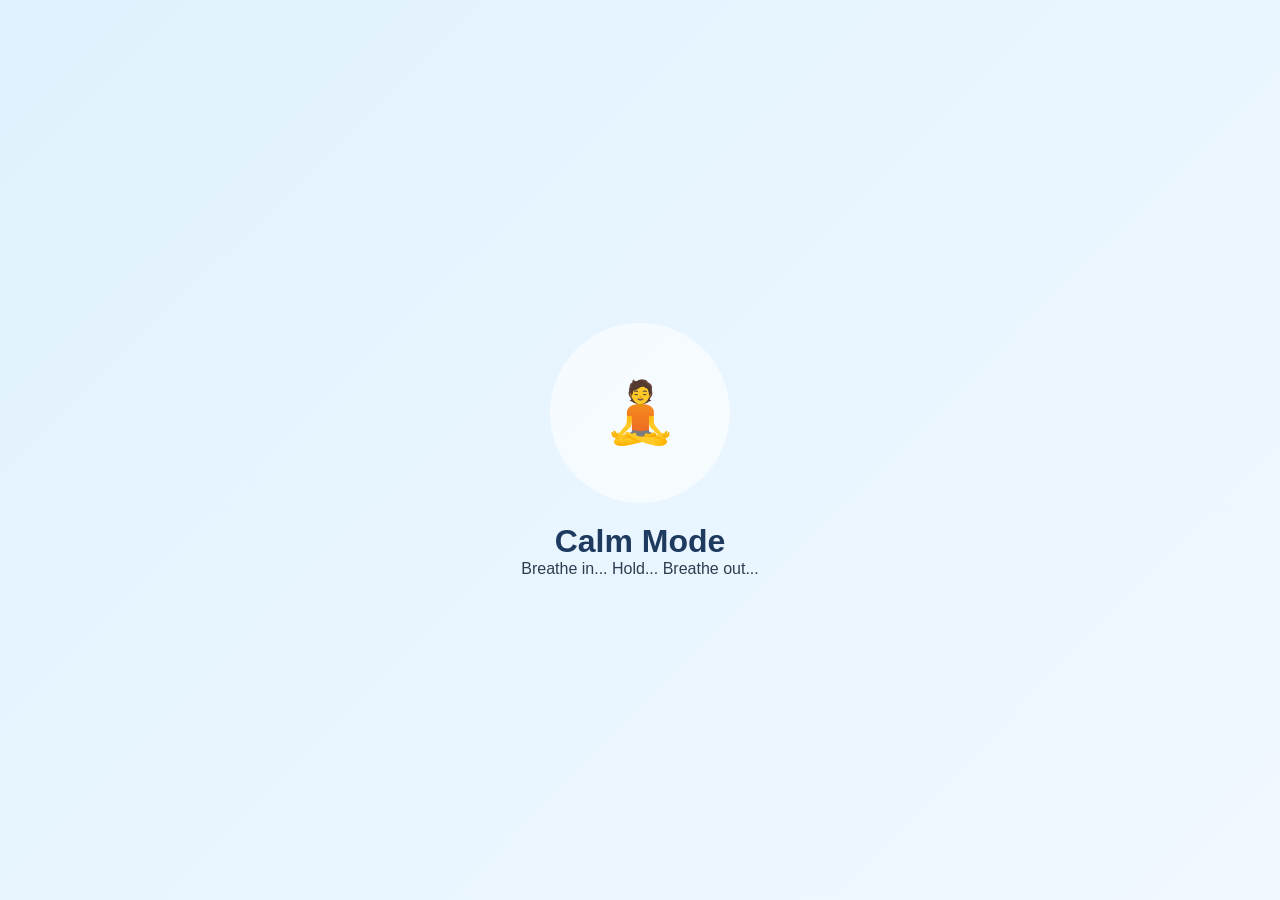
<file: calm.html>
<!DOCTYPE html>
<html lang="en">
<head>
<meta charset="UTF-8">
<meta name="viewport" content="width=device-width, initial-scale=1.0">
<title>Calm Mode</title>
<link rel="stylesheet" href="style.css">

<style>
body{
    margin:0;
    font-family:Arial;
}

/* CALM CENTER */
.calm-container{
    height:100vh;
    display:flex;
    justify-content:center;
    align-items:center;
    flex-direction:column;
    background: linear-gradient(135deg, #e0f2fe, #f1f8ff);
    text-align:center;
}

.breath-circle{
    width:180px;
    height:180px;
    border-radius:50%;
    background: rgba(255,255,255,0.6);
    display:flex;
    justify-content:center;
    align-items:center;
    font-size:60px;
    animation: breathe 4s infinite ease-in-out;
    margin-bottom:20px;
}

@keyframes breathe{
    0%{transform:scale(1);}
    50%{transform:scale(1.3);}
    100%{transform:scale(1);}
}

h1{
    color:#1e3a5f;
}

p{
    color:#2c3e50;
}
</style>

</head>

<body>

<div class="calm-container">

    <div class="breath-circle">🧘</div>

    <h1>Calm Mode</h1>
    <p>Breathe in... Hold... Breathe out...</p>

</div>

</body>
</html>
</file>
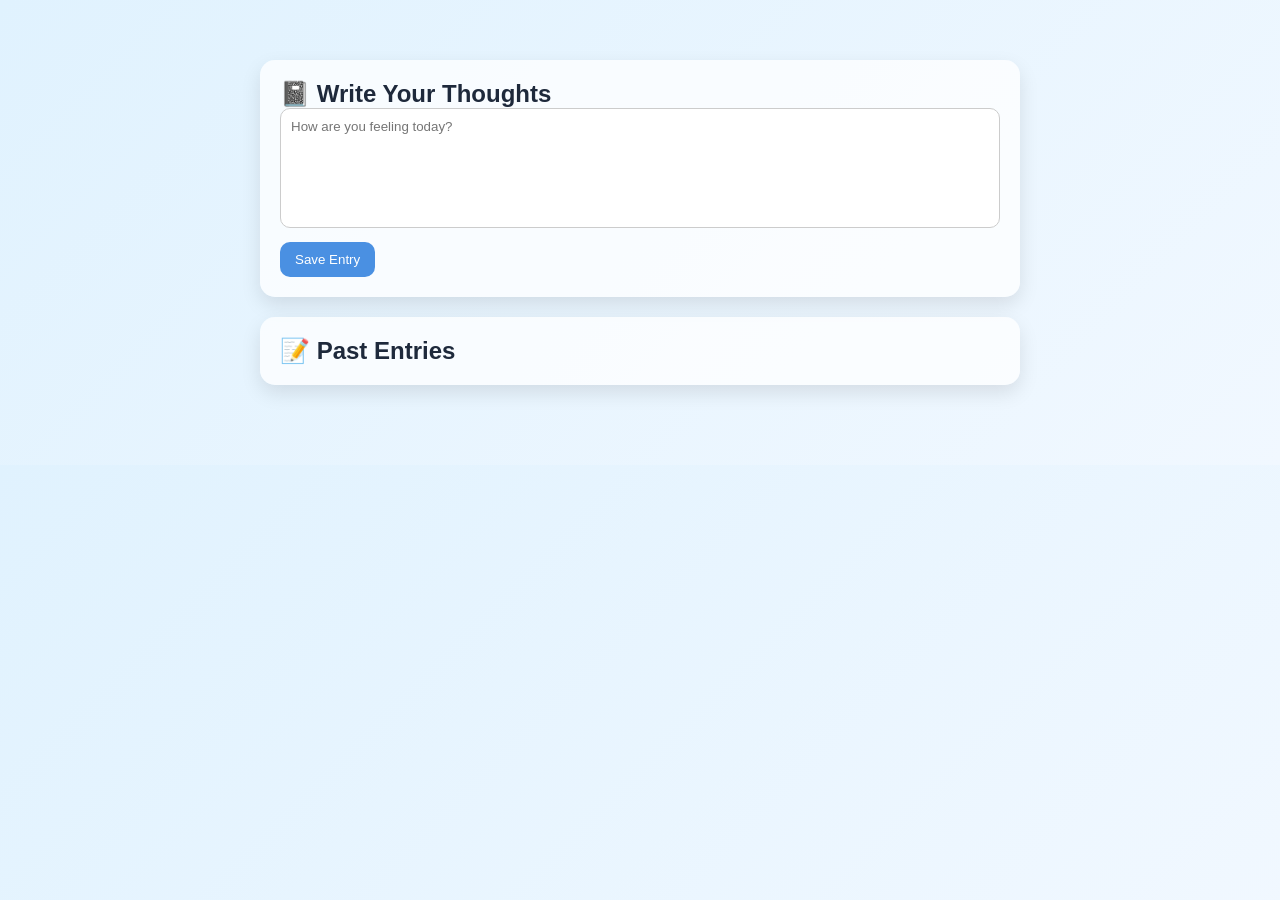
<file: journal.html>
<!DOCTYPE html>
<html lang="en">
<head>
<meta charset="UTF-8">
<meta name="viewport" content="width=device-width, initial-scale=1.0">
<title>Journal</title>
<link rel="stylesheet" href="style.css">

<style>
body{
    font-family: Arial, sans-serif;
    margin:0;
    background: linear-gradient(135deg, #e0f2fe, #f1f8ff);
}

/* MAIN CONTAINER */
.journal-container{
    max-width:800px;
    margin:40px auto;
    padding:20px;
}

/* CARDS */
.card{
    background: rgba(255,255,255,0.75);
    padding:20px;
    border-radius:15px;
    box-shadow:0 8px 20px rgba(0,0,0,0.1);
    margin-bottom:20px;
}

/* TEXTAREA */
textarea{
    width:100%;
    height:120px;
    padding:10px;
    border-radius:10px;
    border:1px solid #ccc;
    resize:none;
}

/* BUTTON */
button{
    margin-top:10px;
    padding:10px 15px;
    border:none;
    border-radius:10px;
    background:#4a90e2;
    color:white;
    cursor:pointer;
}

/* ENTRY */
.entry{
    padding:10px;
    border-bottom:1px solid #ddd;
}
</style>

</head>

<body>

<div class="journal-container">

    <!-- INPUT -->
    <div class="card">
        <h2>📓 Write Your Thoughts</h2>

        <textarea id="journalText" placeholder="How are you feeling today?"></textarea>

        <button onclick="saveEntry()">Save Entry</button>
    </div>

    <!-- HISTORY -->
    <div class="card">
        <h2>📝 Past Entries</h2>
        <div id="entries"></div>
    </div>

</div>

<script>

/* ================= AI MOOD DETECTION ================= */
function detectMood(text){

    text = text.toLowerCase();

    let score = 0;

    // positive words
    if(text.includes("happy") || text.includes("good") || text.includes("great") || text.includes("awesome")){
        score += 2;
    }

    if(text.includes("calm") || text.includes("peace") || text.includes("relax")){
        score += 1;
    }

    // negative words
    if(text.includes("sad") || text.includes("tired") || text.includes("bad")){
        score -= 2;
    }

    if(text.includes("stress") || text.includes("anxious") || text.includes("worried")){
        score -= 3;
    }

    if(score >= 2){
        return "😊 Happy";
    }
    else if(score >= 0){
        return "😌 Calm";
    }
    else if(score < 0 && score > -3){
        return "😔 Sad";
    }
    else{
        return "😫 Stressed";
    }
}

/* ================= SAVE ENTRY ================= */
function saveEntry(){

    let text = document.getElementById("journalText").value;

    if(text === ""){
        alert("Please write something first!");
        return;
    }

    let mood = detectMood(text);

    let entries = JSON.parse(localStorage.getItem("journal")) || [];

    entries.push({
        text: text,
        mood: mood,
        date: new Date().toLocaleDateString()
    });

    localStorage.setItem("journal", JSON.stringify(entries));

    document.getElementById("journalText").value = "";

    loadEntries();
}

/* ================= LOAD ENTRIES ================= */
function loadEntries(){

    let entries = JSON.parse(localStorage.getItem("journal")) || [];

    let container = document.getElementById("entries");

    container.innerHTML = "";

    entries.reverse().forEach(e => {

        container.innerHTML += `
            <div class="entry">
                <b>${e.date}</b><br>
                <b>${e.mood}</b><br>
                ${e.text}
            </div>
        `;
    });
}

/* INIT */
loadEntries();

</script>

</body>
</html>
</file>
<file: style.css>
*{
    margin:0;
    padding:0;
    box-sizing:border-box;
    font-family:Arial,sans-serif;
}

body{
    background:#f4f7fb;
    color:#1e293b;
}

/* NAVBAR */

.navbar{
    width:100%;
    background:white;
    padding:20px 60px;
    display:flex;
    justify-content:space-between;
    align-items:center;
    box-shadow:0 2px 10px rgba(0,0,0,0.08);
}

.logo{
    font-size:48px;
    font-weight:bold;
    color:#2563eb;
}

.nav-links{
    display:flex;
    gap:20px;
}

.nav-links button{
    padding:12px 24px;
    border:none;
    border-radius:12px;
    background:#2563eb;
    color:white;
    cursor:pointer;
    font-size:16px;
}

/* MAIN CONTAINER */

.container{
    display:flex;
    justify-content:space-between;
    align-items:center;
    padding:60px;
    gap:50px;
}

/* LEFT */

.left-section{
    flex:1;
    background:white;
    padding:40px;
    border-radius:25px;
    box-shadow:0 4px 20px rgba(0,0,0,0.08);
}

.left-section h1{
    font-size:60px;
    margin-bottom:20px;
    color:#0f172a;
}

.subtitle{
    font-size:20px;
    line-height:1.7;
    margin-bottom:30px;
    color:#475569;
}

.left-section label{
    display:block;
    margin-top:25px;
    margin-bottom:10px;
    font-size:22px;
    font-weight:bold;
}

.left-section select,
.left-section input{
    width:100%;
    padding:16px;
    border-radius:14px;
    border:1px solid #cbd5e1;
    font-size:18px;
}

.left-section button{
    margin-top:25px;
    width:100%;
    padding:16px;
    border:none;
    border-radius:14px;
    background:#2563eb;
    color:white;
    font-size:18px;
    cursor:pointer;
}

/* RIGHT */

.right-section{
    flex:1;
    text-align:center;
}

.circle{
    width:300px;
    height:300px;
    background:#dbeafe;
    border-radius:50%;
    display:flex;
    justify-content:center;
    align-items:center;
    font-size:120px;
    margin:auto;
    margin-bottom:40px;
}

.right-section h2{
    font-size:54px;
    margin-bottom:20px;
    color:#0f172a;
}

.right-section p{
    font-size:22px;
    color:#475569;
}

/* FEATURES */

.features{
    display:grid;
    grid-template-columns:repeat(2,1fr);
    gap:25px;
    margin-top:50px;
}

.feature-card{
    background:white;
    padding:25px;
    border-radius:20px;
    box-shadow:0 4px 15px rgba(0,0,0,0.08);
}

.feature-card h3{
    margin-bottom:10px;
    color:#2563eb;
}

/* MOBILE */

@media(max-width:900px){

    .container{
        flex-direction:column;
        padding:20px;
    }

    .features{
        grid-template-columns:1fr;
    }

    .navbar{
        flex-direction:column;
        gap:20px;
    }
}
</file>
